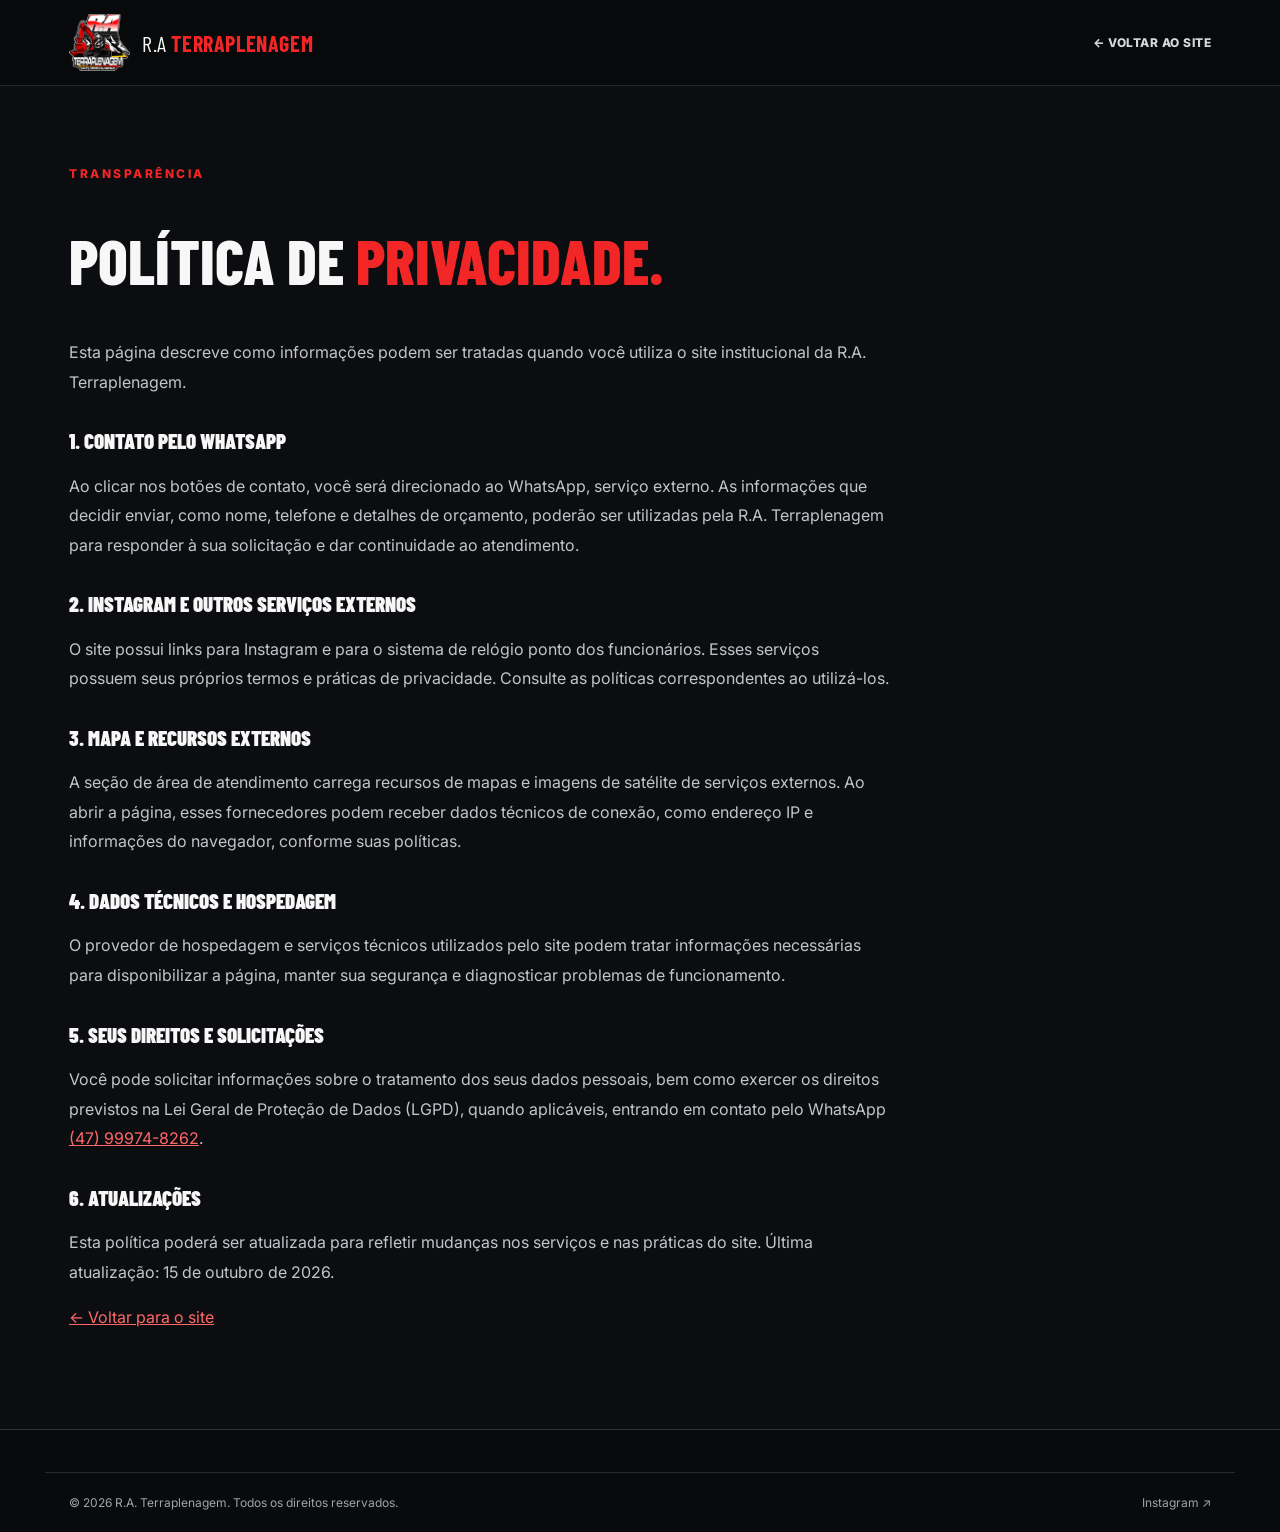
<file: politica-de-privacidade.html>
<!doctype html><html lang="pt-BR"><head><meta charset="utf-8"><meta name="viewport" content="width=device-width, initial-scale=1"><meta name="theme-color" content="#0c0d10"><meta name="description" content="Informações de privacidade do site da R.A. Terraplenagem."><title>Política de Privacidade | R.A. Terraplenagem</title><link rel="icon" href="assets/logo.png"><link rel="stylesheet" href="css/estilo.css"></head><body><header class="header"><a href="index.html#inicio" class="brand"><img src="assets/logo.png" alt="R.A. Terraplenagem"><span>R.A <b>TERRAPLENAGEM</b></span></a><nav style="display:flex"><a href="index.html">← Voltar ao site</a></nav></header><main class="privacy-main"><div class="wrap"><div class="kicker">TRANSPARÊNCIA</div><h1>POLÍTICA DE <span style="color:#f22626">PRIVACIDADE.</span></h1><p>Esta página descreve como informações podem ser tratadas quando você utiliza o site institucional da R.A. Terraplenagem.</p><h2>1. Contato pelo WhatsApp</h2><p>Ao clicar nos botões de contato, você será direcionado ao WhatsApp, serviço externo. As informações que decidir enviar, como nome, telefone e detalhes de orçamento, poderão ser utilizadas pela R.A. Terraplenagem para responder à sua solicitação e dar continuidade ao atendimento.</p><h2>2. Instagram e outros serviços externos</h2><p>O site possui links para Instagram e para o sistema de relógio ponto dos funcionários. Esses serviços possuem seus próprios termos e práticas de privacidade. Consulte as políticas correspondentes ao utilizá-los.</p><h2>3. Mapa e recursos externos</h2><p>A seção de área de atendimento carrega recursos de mapas e imagens de satélite de serviços externos. Ao abrir a página, esses fornecedores podem receber dados técnicos de conexão, como endereço IP e informações do navegador, conforme suas políticas.</p><h2>4. Dados técnicos e hospedagem</h2><p>O provedor de hospedagem e serviços técnicos utilizados pelo site podem tratar informações necessárias para disponibilizar a página, manter sua segurança e diagnosticar problemas de funcionamento.</p><h2>5. Seus direitos e solicitações</h2><p>Você pode solicitar informações sobre o tratamento dos seus dados pessoais, bem como exercer os direitos previstos na Lei Geral de Proteção de Dados (LGPD), quando aplicáveis, entrando em contato pelo WhatsApp <a href="https://wa.me/5547999748262" target="_blank" rel="noopener noreferrer">(47) 99974-8262</a>.</p><h2>6. Atualizações</h2><p>Esta política poderá ser atualizada para refletir mudanças nos serviços e nas práticas do site. Última atualização: 15 de outubro de 2026.</p><p><a href="index.html">← Voltar para o site</a></p></div></main><footer class="site-footer"><div class="wrap footer-bottom"><span>© 2026 R.A. Terraplenagem. Todos os direitos reservados.</span><a href="https://www.instagram.com/r.aterraplenagem/" target="_blank" rel="noopener noreferrer">Instagram ↗</a></div></footer></body></html>
</file>
<file: css/estilo.css>
@import url('https://fonts.googleapis.com/css2?family=Barlow+Condensed:wght@600;700;800;900&family=Inter:wght@400;500;600;700;800&display=swap');:root{--bg:#0c0d10;--surface:#15171b;--line:#292b31;--red:#f22626;--text:#f7f7f7;--muted:#adb0b7}*{box-sizing:border-box}html{scroll-behavior:smooth}body{margin:0;background:var(--bg);color:var(--text);font-family:Inter,Arial,sans-serif}a{color:inherit;text-decoration:none}button{cursor:pointer}img{max-width:100%}.wrap{max-width:1190px;margin:auto;padding:0 24px}.header{height:86px;position:sticky;top:0;z-index:50;background:rgba(9,10,12,.96);border-bottom:1px solid #25262b;display:flex;align-items:center;justify-content:space-between;padding:0 max(24px,calc((100vw - 1142px)/2));gap:30px;backdrop-filter:blur(12px)}.brand{display:flex;align-items:center;gap:12px;font-family:'Barlow Condensed',sans-serif;font-size:22px;letter-spacing:.6px}.brand img{width:61px;height:64px;object-fit:contain}.brand b{color:var(--red)}nav{display:flex;gap:25px}nav a{font-size:12px;text-transform:uppercase;font-weight:800;letter-spacing:.5px;color:#d8d9db}nav a:hover{color:var(--red)}.menu{display:none;background:none;border:0;color:#fff;font-size:27px}.hero{min-height:610px;position:relative;overflow:hidden;background:radial-gradient(ellipse at 80% 45%,#4d1217 0%,#161015 40%,#0c0d10 70%)}.hero:after{content:'';position:absolute;right:-80px;top:-150px;width:480px;height:800px;border:90px solid #e8202420;transform:rotate(24deg);pointer-events:none}.hero-inner{position:relative;z-index:1;min-height:610px;display:grid;grid-template-columns:1.1fr .9fr;align-items:center;gap:35px}.eyebrow,.kicker{font-weight:800;color:var(--red);font-size:12px;letter-spacing:2.5px}.hero h1,h2{font-family:'Barlow Condensed',Impact,sans-serif;font-weight:900;line-height:.97;margin:20px 0;text-transform:uppercase}.hero h1{font-size:clamp(55px,6vw,91px)}.hero h1 em{font-style:normal;color:var(--red)}.hero p{color:#c3c4c7;line-height:1.85;max-width:590px;font-size:16px}.hero-logo{display:flex;justify-content:center}.hero-logo img{width:100%;max-width:500px;filter:drop-shadow(0 24px 35px #0008)}.actions{display:flex;gap:12px;flex-wrap:wrap;margin-top:32px}.btn{background:var(--red);padding:16px 22px;display:inline-flex;justify-content:center;align-items:center;color:#fff;font-size:12px;font-weight:800;letter-spacing:.5px;border-radius:3px}.btn:hover{background:#d51920}.ghost{background:transparent;border:1px solid #555}.ghost:hover{background:#27272c}.strip{background:#e51e24}.strip-items{display:flex;justify-content:space-between;gap:20px;padding-top:20px;padding-bottom:20px}.strip span{font-size:12px;font-weight:700;letter-spacing:.5px}.strip strong{font-size:26px;font-family:'Barlow Condensed',sans-serif;margin-right:8px}.section{padding:100px 0}.darker{background:#111216}.two{display:grid;grid-template-columns:1fr 1fr;gap:80px}.section h2{font-size:clamp(43px,5vw,67px)}h2 span{color:var(--red)}.section p{color:#aeb0b7;line-height:1.9;font-size:15px}.section p strong{color:#fff}.text-link{color:var(--red);font-weight:800;font-size:12px;letter-spacing:1px}.section-title{display:flex;align-items:end;justify-content:space-between;gap:24px;margin-bottom:28px}.section-title p{max-width:370px}.equipment-grid{display:grid;grid-template-columns:repeat(3,1fr);gap:20px}.equipment{background:#1b1c21;border:1px solid #292b30;overflow:hidden;border-radius:5px}.equipment:hover{border-color:#9b2228}.photo{aspect-ratio:1.48;background:linear-gradient(135deg,#24262c,#141519);position:relative;display:flex;align-items:center;justify-content:center;overflow:hidden}.photo img{width:100%;height:100%;object-fit:cover;display:block}.placeholder{display:flex;flex-direction:column;align-items:center;justify-content:center;text-align:center;gap:14px;color:#888e97;padding:25px}.placeholder svg{width:48px;height:48px;opacity:.6}.placeholder small{font-size:11px;line-height:1.5}.photo-count{position:absolute;bottom:12px;right:12px;background:#0c0d10cf;color:#fff;font-size:11px;padding:7px 10px;border-radius:2px}.eq-info{padding:23px}.eq-info h3{font-family:'Barlow Condensed',sans-serif;font-size:29px;text-transform:uppercase;margin:0 0 7px}.eq-info p{font-size:13px;margin:0 0 18px;min-height:48px}.eq-info button{border:0;background:transparent;color:#ff4c4c;padding:0;font-weight:800;font-size:12px}.eq-info button:disabled{color:#85868a;cursor:default}.works-grid{display:grid;grid-template-columns:repeat(3,1fr);gap:16px}.work{aspect-ratio:1.5;background:#1b1c21;border:1px solid #303138;border-radius:4px;overflow:hidden}.work img{width:100%;height:100%;object-fit:cover}.works-empty{grid-column:1/-1;border:1px dashed #41434a;border-radius:6px;padding:48px 24px;text-align:center;color:#aeb0b7}.lead{max-width:650px}.refs-grid{display:grid;grid-template-columns:repeat(5,1fr);gap:16px;margin-top:35px}.ref{background:#f5f5f5;border-radius:5px;height:130px;display:flex;align-items:center;justify-content:center;padding:18px;text-align:center}.ref img{max-height:90px;max-width:100%;object-fit:contain}.ref-fallback{font-weight:800;font-size:14px;color:#555;line-height:1.5}.note{font-size:11px!important;margin-top:20px}.contact{background:linear-gradient(115deg,#221015,#0c0d10 65%)}.contact-box{border:1px solid #414047;background:#1a1b20;padding:35px;border-top:4px solid var(--red)}.small{font-size:12px;letter-spacing:2px;color:var(--red);font-weight:800}.phone{font-family:'Barlow Condensed',sans-serif;font-size:44px;font-weight:800;margin-top:18px}.full{width:100%;margin-top:20px}footer{border-top:1px solid #282a2f;padding:28px 0}.foot{display:flex;justify-content:space-between;gap:20px;font-size:12px;color:#8c8e95}.whatsapp{position:fixed;right:24px;bottom:23px;z-index:80;background:#25d366;color:#fff;border-radius:50%;width:62px;height:62px;display:grid;place-items:center;box-shadow:0 8px 28px #0008}.whatsapp svg{width:34px;height:34px}.whatsapp:hover{transform:scale(1.06)}dialog{width:min(800px,94vw);background:#15171b;color:#fff;border:1px solid #555;border-radius:8px;padding:24px}dialog::backdrop{background:#000d}dialog img{width:100%;max-height:65vh;object-fit:contain;background:#090a0b}.close{float:right;background:none;color:#fff;border:0;font-size:25px}.viewer-nav{display:flex;align-items:center;justify-content:space-between;gap:15px;margin-top:12px}.viewer-nav button{background:#e32227;color:#fff;border:0;padding:10px 14px;border-radius:3px}@media(max-width:950px){.header{padding:0 20px}.menu{display:block}nav{display:none;position:absolute;top:86px;left:0;right:0;background:#111216;padding:22px;flex-direction:column}nav.open{display:flex}.hero-inner{grid-template-columns:1fr 0.8fr}.equipment-grid{grid-template-columns:repeat(2,1fr)}.refs-grid{grid-template-columns:repeat(3,1fr)}.two{gap:30px}}@media(max-width:650px){.brand{font-size:18px}.brand img{width:49px;height:55px}.hero-inner{grid-template-columns:1fr;padding-top:50px;padding-bottom:45px;gap:5px}.hero-logo img{max-width:300px}.hero{min-height:0}.hero h1{font-size:55px}.strip-items{flex-wrap:wrap}.strip span{flex:1 1 100px}.section{padding:65px 0}.two{grid-template-columns:1fr}.equipment-grid,.works-grid{grid-template-columns:1fr}.refs-grid{grid-template-columns:repeat(2,1fr)}.section-title{display:block}.foot{flex-direction:column}.phone{font-size:37px}}
/* Portal dos funcionários */
.employee-section{background:linear-gradient(120deg,#15171b,#211014 75%);border-top:1px solid #303038;border-bottom:1px solid #303038}.employee-layout{display:grid;grid-template-columns:1.15fr .85fr;gap:65px;align-items:center}.employee-section p{max-width:600px}.employee-card{background:#191b20;border:1px solid #414047;border-top:4px solid var(--red);padding:34px;border-radius:5px}.employee-card-icon{width:62px;height:62px;display:grid;place-items:center;border-radius:12px;background:#f2262620;color:#ff4141;font-size:46px;margin-bottom:22px}.employee-card h3{font-family:'Barlow Condensed',Impact,sans-serif;font-size:37px;text-transform:uppercase;margin:13px 0 2px}.employee-card p{margin:0 0 12px}.employee-card small{display:block;text-align:center;color:#aeb0b7;margin-top:14px;overflow-wrap:anywhere;font-size:11px}.employee-card .btn{min-height:52px}@media(max-width:760px){.employee-layout{grid-template-columns:1fr;gap:25px}.employee-card{padding:24px}}

/* Região de atendimento */
.area-layout{display:grid;grid-template-columns:1.4fr .6fr;gap:26px;align-items:stretch}.area-map{background:#101419;border:1px solid #353d41;border-radius:10px;overflow:hidden}.area-map img{display:block;width:100%;height:auto}.area-map .area-disclaimer{font-size:11px;line-height:1.6;padding:0 20px 16px;margin:0;color:#aeb6bd}.area-info{border:1px solid #33423b;background:linear-gradient(155deg,#1b3028,#15191c);border-radius:10px;padding:30px;display:flex;flex-direction:column;justify-content:center}.area-number{font:900 90px/.9 'Barlow Condensed',Impact,sans-serif;color:#53d78d}.area-number span{font-size:28px}.area-info h3,.area-cities h3{font:800 29px 'Barlow Condensed',Impact,sans-serif;text-transform:uppercase;margin:20px 0 5px}.area-info .btn{margin-top:18px}.area-cities{margin-top:35px}.area-cities p{margin:4px 0 22px}.city-list{list-style:none;display:grid;grid-template-columns:repeat(4,minmax(0,1fr));gap:9px 14px;padding:0;margin:0}.city-list li{padding:12px 14px;border:1px solid #2e3934;border-radius:5px;background:#1b2220;color:#e1e8e3;font-size:12px}.city-list li:before{content:'●';color:#52c780;margin-right:9px;font-size:9px}@media(max-width:950px){.area-layout{grid-template-columns:1fr}.city-list{grid-template-columns:repeat(3,minmax(0,1fr))}}@media(max-width:650px){.city-list{grid-template-columns:repeat(2,minmax(0,1fr))}.area-number{font-size:70px}}

/* Mapa de satélite 3D – SC e PR */
.area-map3d-shell{overflow:hidden;border:1px solid #353a3f;border-radius:18px;background:#0d151a;box-shadow:0 18px 48px #0005}
.map3d-toolbar{display:flex;justify-content:space-between;align-items:center;gap:12px;padding:14px 17px;background:#11181c;flex-wrap:wrap}
.map3d-tag{font-size:.78rem;font-weight:900;letter-spacing:.08em;color:#dcebe2}.map3d-tag i{display:inline-block;width:10px;height:10px;border-radius:50%;background:#35dc7a;margin-right:8px;box-shadow:0 0 12px #35dc7a}
.map3d-actions{display:flex;gap:8px;flex-wrap:wrap}.map3d-actions button{background:#243139;border:1px solid #50616a;border-radius:7px;padding:9px 12px;color:white;cursor:pointer;font-weight:700}.map3d-actions button:hover{background:#34505a}
#mapaAtuacao3d{height:530px;min-height:370px;position:relative;background:#0b1116}.map3d-loading{position:absolute;inset:0;display:grid;place-items:center;color:#e6eee8;font-weight:700}
.map3d-legend{display:flex;flex-wrap:wrap;gap:20px;padding:13px 18px;background:#11181c;font-size:.84rem;color:#d2d9da}.map3d-legend b{display:inline-block;width:13px;height:13px;vertical-align:-2px;border-radius:3px;margin-right:5px}.legend-green{background:#36e17c}.legend-dark{background:#30353c}
.area-info3d{display:flex;justify-content:space-between;align-items:center;gap:30px;margin:28px 0 36px}.area-info3d>div{max-width:660px}.area-info3d h3{margin:8px 0}.area-info3d p{color:#bac1c6}.city-groups{display:grid;grid-template-columns:repeat(2,minmax(0,1fr));gap:24px}.city-group{background:#17191c;border:1px solid #303339;border-radius:12px;padding:22px}.city-group h4{font-size:1.2rem;margin:0 0 14px;color:#39df7e}.city-group ul{list-style:none;display:grid;grid-template-columns:repeat(2,minmax(0,1fr));gap:10px;padding:0;margin:0}.city-group li{font-size:.88rem;color:#e4e5e6}.city-group li:before{content:'•';color:#38d977;margin-right:8px}.area-disclaimer{color:#aeb8be;font-size:.81rem;margin:10px 0}
@media(max-width:760px){#mapaAtuacao3d{height:420px}.city-groups{grid-template-columns:1fr}.city-group ul{grid-template-columns:1fr 1fr}.area-info3d{align-items:flex-start;flex-direction:column}.map3d-toolbar{align-items:flex-start}}

/* Rodapé institucional */
.site-footer{background:#090a0c;border-top:1px solid #303137;padding:42px 0 22px}.footer-inner{display:flex;align-items:center;justify-content:space-between;gap:25px;padding-bottom:28px}.footer-brand strong{font:800 28px 'Barlow Condensed',Impact,sans-serif;letter-spacing:.03em}.footer-brand p{color:#aeb0b7;font-size:13px;margin:7px 0 0}.footer-links{display:flex;align-items:center;gap:24px;flex-wrap:wrap}.footer-links>a:not(.instagram-link){color:#e1e2e5;font-size:13px;text-decoration:underline;text-underline-offset:4px}.instagram-link{display:inline-flex;align-items:center;justify-content:center;gap:10px;border:1px solid #b63c64;background:linear-gradient(120deg,#a52e79,#db454b);border-radius:7px;padding:13px 17px;font-size:12px;font-weight:800;color:#fff}.instagram-link:hover{filter:brightness(1.15)}.instagram-link svg{width:21px;height:21px}.footer-bottom{border-top:1px solid #282a2f;padding-top:22px;display:flex;justify-content:space-between;gap:14px;color:#a2a4aa;font-size:12px}.privacy-main{min-height:70vh;padding:80px 0}.privacy-main h1{font:800 clamp(38px,5vw,62px) 'Barlow Condensed',Impact,sans-serif}.privacy-main h2{font-size:21px;margin-top:34px}.privacy-main p,.privacy-main li{color:#c3c5cb;line-height:1.85;max-width:820px}.privacy-main a{color:#ff6868;text-decoration:underline}@media(max-width:700px){.footer-inner,.footer-bottom{flex-direction:column;align-items:flex-start}.footer-links{align-items:flex-start;flex-direction:column;gap:18px}}

/* Abertura cinematográfica — escavadeira e barro */
.ra-intro{position:fixed;inset:0;z-index:99999;background:radial-gradient(ellipse at 48% 58%,#222024 0%,#101115 55%,#060709 100%);color:#fff;overflow:hidden;isolation:isolate;display:grid;place-items:center;transition:opacity .75s ease,visibility .75s}
.ra-intro.ra-done{opacity:0;visibility:hidden;pointer-events:none}.ra-intro-stage{position:relative;width:min(1100px,100vw);height:min(660px,85vh);overflow:hidden}.ra-intro-glow{position:absolute;inset:8%;background:radial-gradient(circle,#a8261b38,transparent 62%);filter:blur(35px)}.ra-intro-logo{position:absolute;left:50%;top:48%;transform:translate(-50%,-50%) scale(.85);display:flex;align-items:center;flex-direction:column;gap:14px;width:min(380px,55vw);opacity:0;animation:ra-logo-in .9s .1s ease forwards;filter:drop-shadow(0 12px 28px #000a)}.ra-intro-logo img{width:100%;max-height:260px;object-fit:contain}.ra-intro-logo span{font-size:clamp(9px,1.3vw,13px);font-weight:800;letter-spacing:.22em;color:#e9c9b7;white-space:nowrap}.ra-excavator{position:absolute;width:min(720px,85vw);right:-35%;top:2%;overflow:visible;filter:drop-shadow(0 20px 15px #0009);transform:translateX(110%);animation:ra-drive 5.2s ease-in-out forwards}.ra-arm{transform-origin:403px 238px;animation:ra-arm-move 5.2s ease-in-out forwards}.ra-forearm{transform-origin:266px 137px;animation:ra-forearm-move 5.2s ease-in-out forwards}.ra-bucket{transform-origin:125px 191px;animation:ra-tip 5.2s ease-in-out forwards}.ra-soil{position:absolute;inset:0;pointer-events:none}.ra-soil i{position:absolute;left:var(--x);top:var(--y);width:var(--s);height:calc(var(--s)*.75);border-radius:38% 62% 53% 47%;background:var(--c);opacity:0;box-shadow:1px 2px 3px #0004;animation:ra-fall 1.8s var(--delay) cubic-bezier(.25,.4,.5,1) forwards}.ra-dust{position:absolute;left:25%;bottom:7%;width:50%;height:30%;background:radial-gradient(ellipse,#87542d80,transparent 65%);opacity:0;animation:ra-dust 2s 2.75s ease-out forwards}.ra-ground{position:absolute;bottom:0;width:100%;height:9%;background:linear-gradient(0deg,#3c2618,#32251b00);opacity:0;animation:ra-ground 1.1s 2.85s forwards}.ra-intro-caption{position:absolute;bottom:5%;left:0;right:0;text-align:center;font-size:clamp(10px,1.5vw,15px);letter-spacing:.4em;font-weight:900;color:#d9a35b}.ra-skip{position:absolute;right:22px;top:20px;z-index:5;border:1px solid #ffffff55;border-radius:30px;padding:10px 16px;color:white;background:#0007;cursor:pointer;font-size:11px;font-weight:700;letter-spacing:.08em}.ra-skip:hover{background:#9b231d}
@keyframes ra-logo-in{to{opacity:1;transform:translate(-50%,-50%) scale(1)}}@keyframes ra-drive{0%,7%{transform:translateX(110%)}34%,74%{transform:translateX(-18%)}100%{transform:translateX(110%)}}@keyframes ra-arm-move{0%,35%{transform:rotate(-15deg)}55%,76%{transform:rotate(9deg)}100%{transform:rotate(-15deg)}}@keyframes ra-forearm-move{0%,38%{transform:rotate(8deg)}58%,78%{transform:rotate(-14deg)}100%{transform:rotate(8deg)}}@keyframes ra-tip{0%,43%{transform:rotate(0)}57%,72%{transform:rotate(-83deg)}88%,100%{transform:rotate(0)}}@keyframes ra-fall{0%{opacity:0;transform:translate(0,-35px) rotate(0) scale(.5)}12%{opacity:1}85%{opacity:1}100%{opacity:0;transform:translate(var(--dx),var(--dy)) rotate(var(--rot)) scale(.8)}}@keyframes ra-dust{0%{opacity:0;transform:scale(.5)}35%{opacity:.7}100%{opacity:0;transform:scale(2)}}@keyframes ra-ground{to{opacity:1}}@media(max-width:650px){.ra-excavator{width:105vw;right:-53%;top:13%}.ra-intro-logo{width:60vw;top:53%}.ra-intro-caption{letter-spacing:.17em}.ra-intro-stage{height:80vh}}@media(prefers-reduced-motion:reduce){.ra-intro{display:none!important}}
</file>
